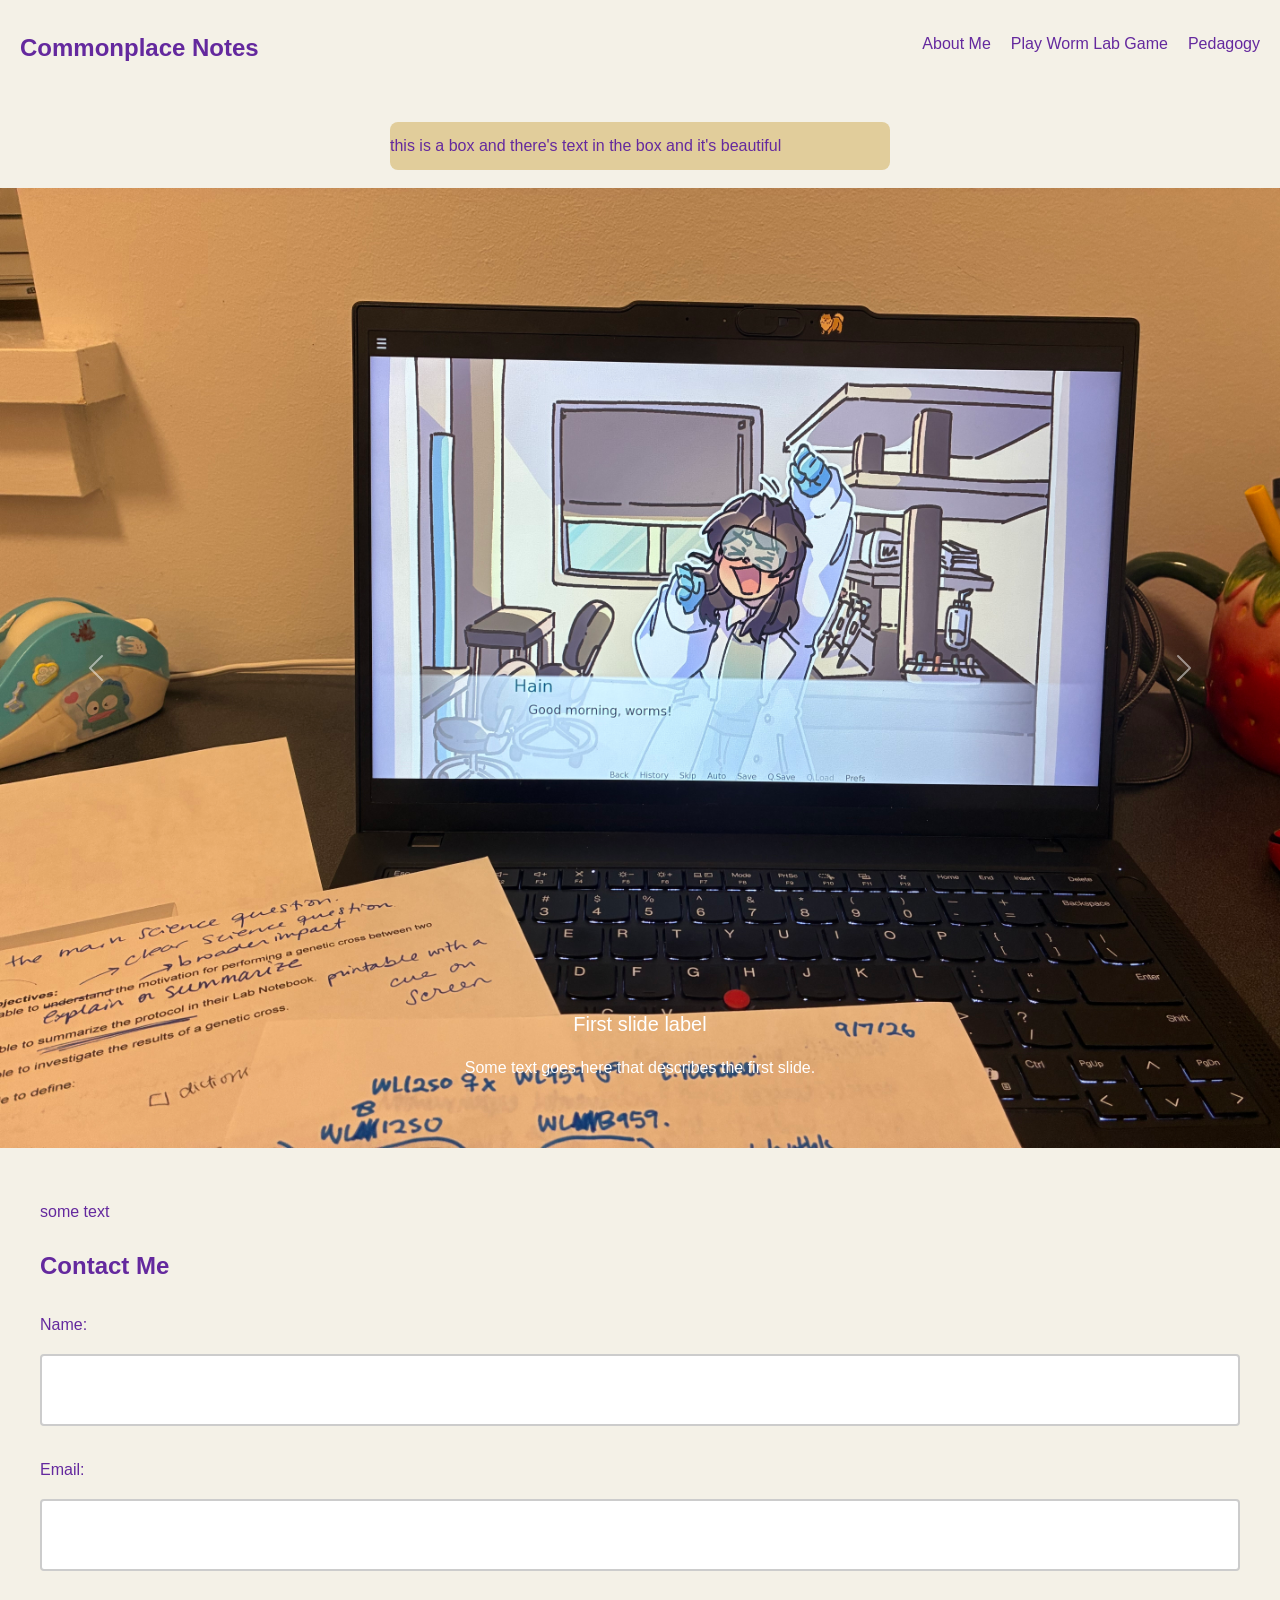
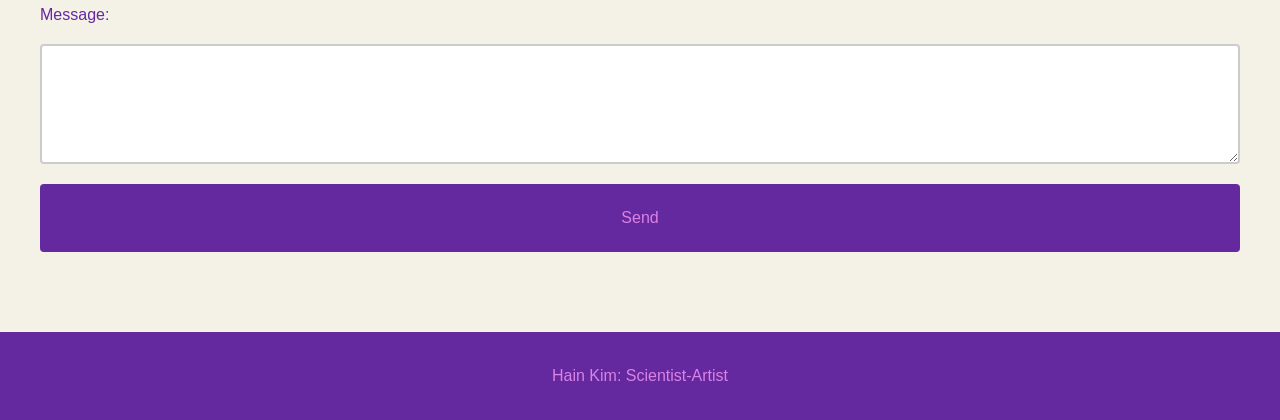
<file: index.html>
<!DOCTYPE html>
<html lang="en">
   <head>
      <meta charset="UTF-8">
      <link href="https://cdn.jsdelivr.net/npm/bootstrap@5.3.0-alpha3/dist/css/bootstrap.min.css" rel="stylesheet" integrity="sha384-KK94CHFLLe+nY2dmCWGMq91rCGa5gtU4mk92HdvYe+M/SXH301p5ILy+dN9+nJOZ" crossorigin="anonymous">
      <script src="https://cdn.jsdelivr.net/npm/bootstrap@5.3.0-alpha3/dist/js/bootstrap.bundle.min.js" integrity="sha384-ENjdO4Dr2bkBIFxQpeoTz1HIcje39Wm4jDKdf19U8gI4ddQ3GYNS7NTKfAdVQSZe" crossorigin="anonymous"></script>
      <link rel="stylesheet" href="styles.css" />
      <title>Commonplace Notes</title>
   </head>

   <body>
      <header>
         <h1>Commonplace Notes</h1>
         <nav>
            <ul>
               <li><a href="about.html">About Me</a></li>
               <li><a href="wormlab.html">Play Worm Lab Game</a></li>
               <li><a href="pedagogy.html">Pedagogy</a></li>
            </ul>
         </nav>
      </header>

      <div class="box">
         <p>this is a box and there's text in the box and it's beautiful</p>
      </div>

      <div id="myCarousel" class="carousel slide" data-bs-ride="carousel">
         <ol class="carousel-indicators">
            <li data-bs-target="#myCarousel" data-bs-slide-to="0" class="active"></li>
            <li data-bs-target="#myCarousel" data-bs-slide-to="1"></li>
            <li data-bs-target="#myCarousel" data-bs-slide-to="2"></li>
         </ol>
         <div class="carousel-inner">
            <div class="carousel-item active">
               <img src="images/wl_working_laptop.jpg" class="d-block w-100" alt="First slide">
               <div class="carousel-caption d-none d-md-block">
                  <h5>First slide label</h5>
                  <p>Some text goes here that describes the first slide.</p>
               </div>
            </div>
            <div class="carousel-item">
               <img src="images/wl_worm_plate.jpg" class="d-block w-100" alt="Second slide">
               <div class="carousel-caption d-none d-md-block">
                  <h5>Second slide label</h5>
                  <p>Some text goes here that describes the second slide.</p>
               </div>
            </div>
            <div class="carousel-item">
               <img src="images/main_menu (1).PNG" class="d-block w-100" alt="Third slide">
               <div class="carousel-caption d-none d-md-block">
                  <h5>Third slide label</h5>
                  <p>Some text goes here that describes the third slide.</p>
               </div>
            </div>
         </div>
         <a class="carousel-control-prev" href="#myCarousel" role="button" data-bs-slide="prev">
         <span class="carousel-control-prev-icon" aria-hidden="true"></span>
         <span class="visually-hidden">Previous</span>
         </a>
         <a class="carousel-control-next" href="#myCarousel" role="button" data-bs-slide="next">
         <span class="carousel-control-next-icon" aria-hidden="true"></span>
         <span class="visually-hidden">Next</span>
         </a>
      </div>
      <main>
         <p>some text</p>
         <section id="contact">
            <h2>Contact Me</h2>
            <form action="/" method="GET" onsubmit="return validateForm()">
               <label for="name">Name:</label>
               <input type="text" id="name" name="name">
               <label for="email">Email:</label>
               <input type="email" id="email" name="email">
               <label for="message">Message:</label>
               <textarea id="message" name="message"></textarea>
               <input type="submit" value="Send">
            </form>
         </section>
      </main>

      <footer>
         <p>Hain Kim: Scientist-Artist</p>
      </footer>

      <script>
         var myCarousel = new bootstrap.Carousel(document.getElementById('myCarousel')); 
         function validateForm() {
         var name = document.getElementById("name").value;
         var email = document.getElementById("email").value;
         var message = document.getElementById("message").value;
         
         if (name == "") {
         alert("Please enter your name.");
         return false;
         }
         
         if (email == "") {
         alert("Please enter your email.");
         return false;
         } else if (!validateEmail(email)) {
         alert("Please enter a valid email address.");
         return false;
         }
         
         if (message == "") {
         alert("Please enter a message.");
         return false;
         }
         
         return true;
         }
         
         function validateEmail(email) {
         var re = /\S+@\S+\.\S+/;
         return re.test(email);
         }
      </script>
   </body>
</html>
</file>
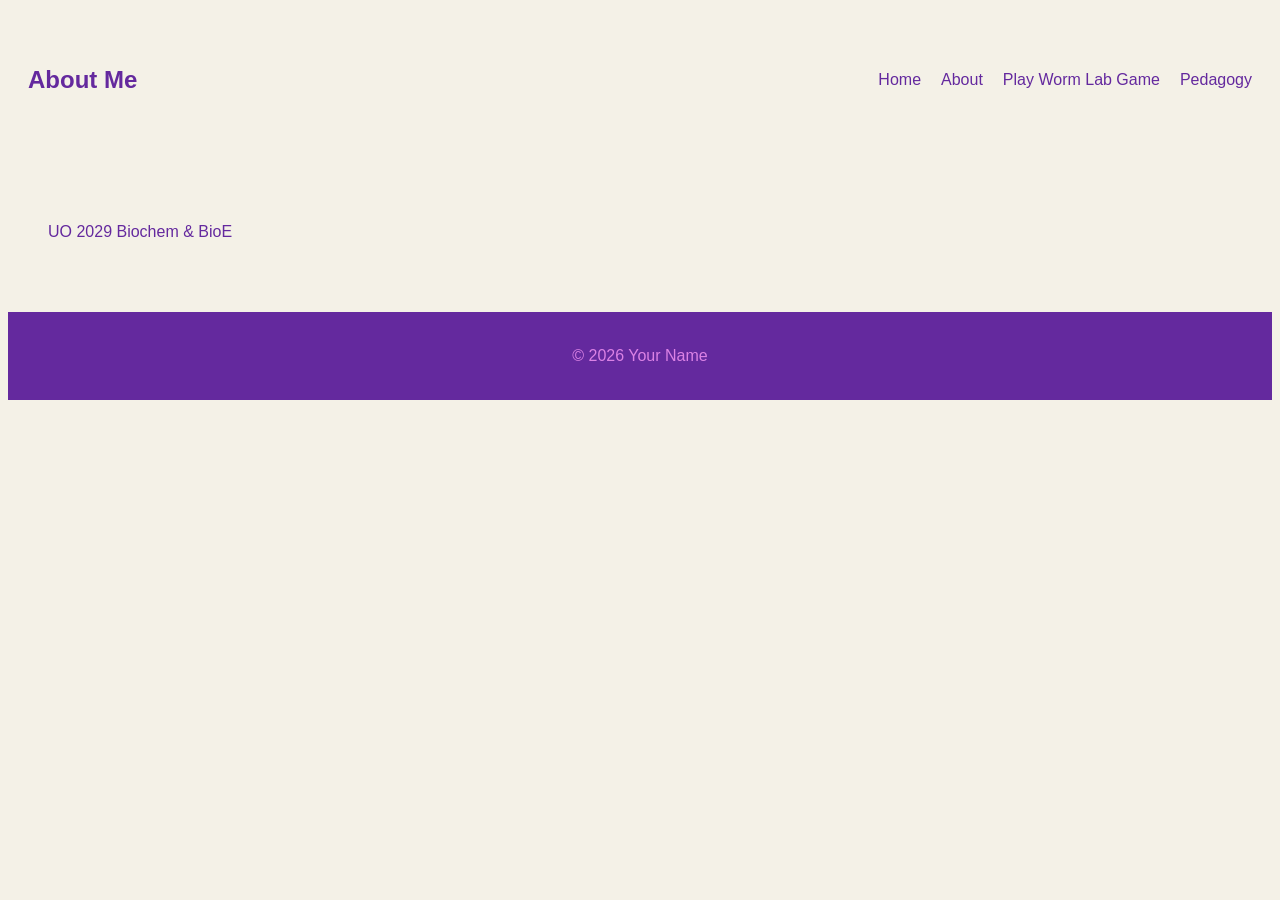
<file: about.html>
<!DOCTYPE html>
<html lang="en">
<head>
    <meta charset="UTF-8">
    <link rel="stylesheet" href="styles.css">
    <title>About Me | Commonplace Notes</title>
</head>

<body>
    <header>
        <h1>About Me</h1>

        <nav>
            <ul>
                <li><a href="index.html">Home</a></li>
                <li><a href="about.html">About</a></li>
                <li><a href="wormlab.html">Play Worm Lab Game</a></li>
                <li><a href="pedagogy.html">Pedagogy</a></li>
            </ul>
        </nav>
    </header>

    <main>
        <p>
            UO 2029 Biochem & BioE
        </p>
    </main>

    <footer>
        <p>&copy; 2026 Your Name</p>
    </footer>
</body>
</html>
</file>
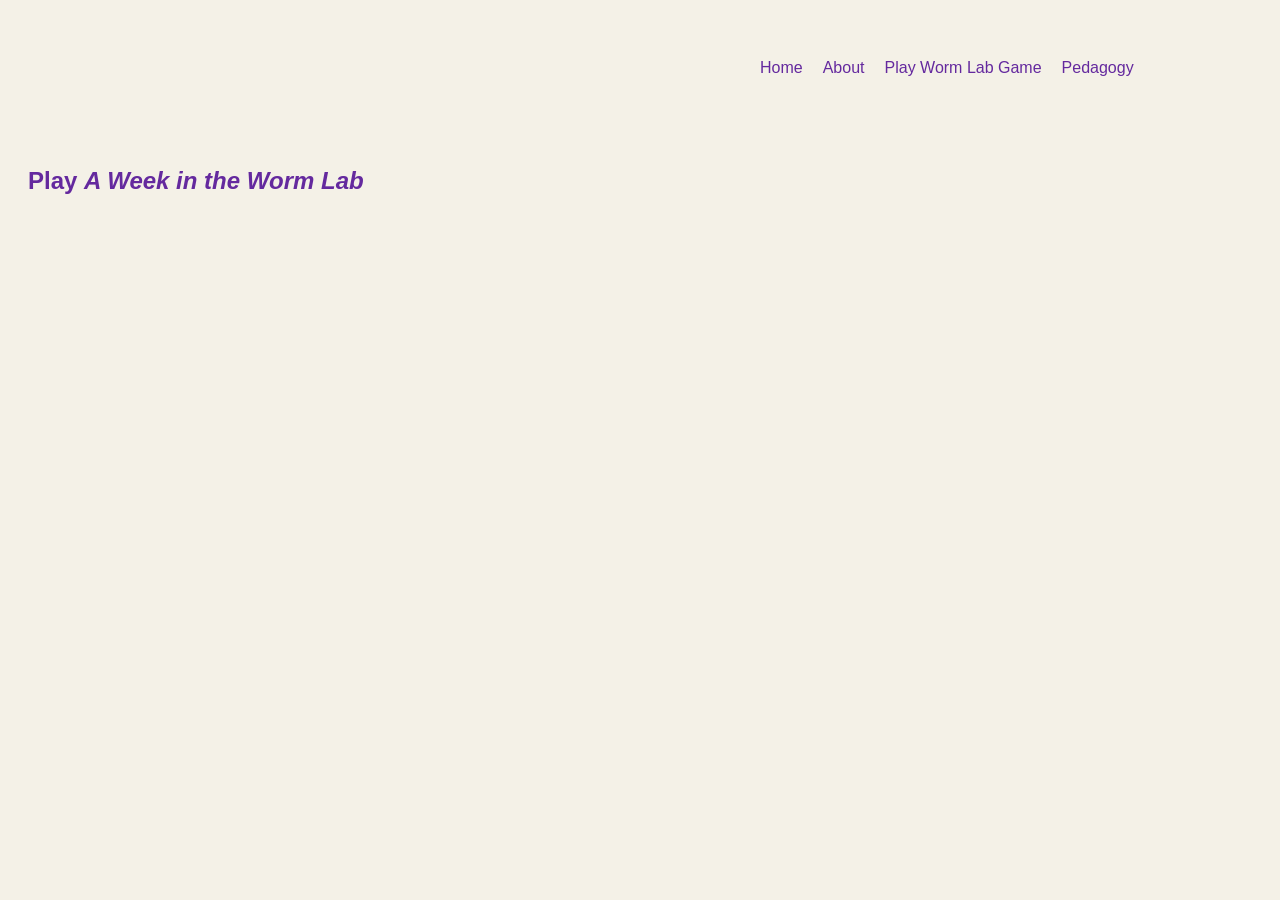
<file: wormlab.html>
<!DOCTYPE html>
<html lang="en">
   <head>
      <meta charset="UTF-8">
       <link rel="stylesheet" href="styles.css" />
      <title>A Week in the Worm Lab | Commonplace Notes</title>
   </head>

<body>
    <header>
        <h1>Play <i>A Week in the Worm Lab</i></h1>

        <nav>
            <ul>
                <li><a href="index.html">Home</a></li>
                <li><a href="about.html">About</a></li>
                <li><a href="wormlab.html">Play Worm Lab Game</a></li>
                <li><a href="pedagogy.html">Pedagogy</a></li>
            </ul>
            <section id="wormlab">
                <iframe frameborder="0" src="https://itch.io/embed/4957655" width="552" height="167"><a href="https://hmkim5.itch.io/wormlab">wormlab by hmkim5</a></iframe>
            </section>    
        </nav>
    </header>
</file>
<file: styles.css>
/* Reset default styles */
* {
	margin: 5;
	padding: 5;
	box-sizing: border-box;
}

/* Body styles */
body {
	font-family: Arial, sans-serif;
	font-size: 16px;
	line-height: 3;
	background-color: #f4f1e7;
	color: #64299e;
}

/* Header styles */
header {
	display: flex;
	flex-wrap: wrap;
	align-items: center;
	justify-content: space-between;
	padding: 20px;
	background-color: #f4f1e7;
	/*box-shadow: 0 2px 4px rgba(0, 0, 0, 0.1);*/
}

header h1 {
	font-size: 24px;
	font-weight: bold;
	margin-right: 30px;
	color: #64299e;
}

nav ul {
	display: flex;
	flex-wrap: wrap;
	list-style: none;
}

nav li {
	margin-left: 20px;
}

nav a {
	color: #64299e;
	text-decoration: none;
	transition: all 0.3s ease;
}

nav a:hover {
	color: #db82e5;
}

/* Main styles */
main {
	padding: 40px;
}

section {
	margin-bottom: 40px;
}

section h2 {
	font-size: 24px;
	font-weight: bold;
	margin-bottom: 20px;
}

ul {
	list-style: none;
}

li h3 {
	font-size: 20px;
	font-weight: bold;
	margin-bottom: 5px;
}

li h4 {
	font-size: 16px;
	color: #888;
	margin-bottom: 15px;
}

li p {
	margin-bottom: 15px;
}

/* Contact form styles */
form label {
	display: block;
	margin-bottom: 5px;
}

form input,
form textarea {
	display: block;
	width: 100%;
	padding: 10px;
	border: 2px solid #ccc;
	border-radius: 4px;
	margin-bottom: 20px;
	font-family: inherit;
	font-size: inherit;
}

form input:focus,
form textarea:focus {
	border-color: #007bff;
}

form input[type="submit"] {
	background-color: #64299e;
	color: #db82e5;
	border: none;
	border-radius: 4px;
	padding: 10px 20px;
	cursor: pointer;
	transition: all 0.3s ease;
}

form input[type="submit"]:hover {
	background-color: #db82e5;
	color: #f4f1e7;
}
/* Footer styles */
footer {
	background-color: #64299e;
	color: #db82e5;
	padding: 20px;
	text-align: center;
}
footer p {
	margin: 0;
}
.carousel .carousel-indicators {
  display: none;
}

.box {
	place-items: center;
  	background-color: #e1cd9b; 
  	max-width: 500px; 
  	border-radius: 8px;
	margin: 18px auto;
}
</file>
